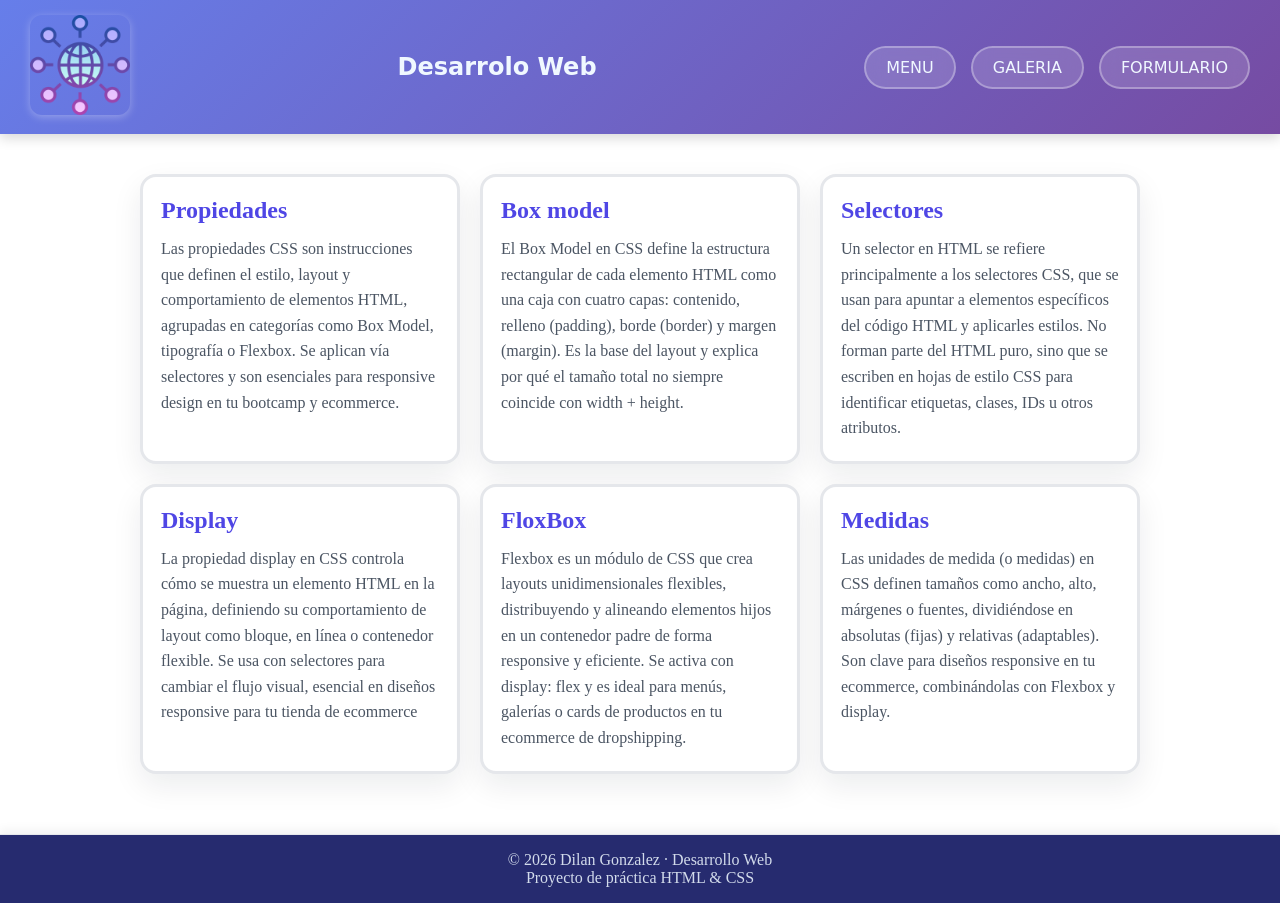
<file: HTML/index.html>
<!doctype html>
<html lang="en">
  <head>
    <meta charset="UTF-8" />
    <meta name="viewport" content="width=device-width, initial-scale=1.0" />
    <title>Home</title>
    <link rel="stylesheet" href="/CSS/style.css" />
  </head>
  <body>
    <header class="encabezado">
      <div class="logo">
        <img
          src="/IMAGENES/conexion-global.png"
          alt="conexion"
          class="logo-img"
        />
      </div>
      <h1 class="titulo">Desarrolo Web</h1>
      <nav class="menu-nav">
        <a href="/HTML/index.html" class="menu-link">MENU</a>
        <a href="/HTML/galeria.html" class="menu-link">GALERIA</a>
        <a href="/HTML/formulario,.html" class="menu-link">FORMULARIO</a>
      </nav>
    </header>
    <main class="contenido">
      <section class="contenedor_tarjetas">
        <article class="tarjeta">
          <h2>Propiedades</h2>
          <p>
            Las propiedades CSS son instrucciones que definen el estilo, layout
            y comportamiento de elementos HTML, agrupadas en categorías como Box
            Model, tipografía o Flexbox. Se aplican vía selectores y son
            esenciales para responsive design en tu bootcamp y ecommerce.
          </p>
        </article>

        <article class="tarjeta">
          <h2 class="sub-titulos">Box model</h2>
          <p>
            El Box Model en CSS define la estructura rectangular de cada
            elemento HTML como una caja con cuatro capas: contenido, relleno
            (padding), borde (border) y margen (margin). Es la base del layout y
            explica por qué el tamaño total no siempre coincide con width +
            height.
          </p>
        </article>

        <article class="tarjeta">
          <h2 class="sub-titulos">Selectores</h2>
          <p>
            Un selector en HTML se refiere principalmente a los selectores CSS,
            que se usan para apuntar a elementos específicos del código HTML y
            aplicarles estilos. No forman parte del HTML puro, sino que se
            escriben en hojas de estilo CSS para identificar etiquetas, clases,
            IDs u otros atributos.
          </p>
        </article>

        <article class="tarjeta">
          <h2 class="sub-titulos">Display</h2>
          <p>
            La propiedad display en CSS controla cómo se muestra un elemento
            HTML en la página, definiendo su comportamiento de layout como
            bloque, en línea o contenedor flexible. Se usa con selectores para
            cambiar el flujo visual, esencial en diseños responsive para tu
            tienda de ecommerce
          </p>
        </article>

        <article class="tarjeta">
          <h2 class="sub-titulos">FloxBox</h2>
          <p>
            Flexbox es un módulo de CSS que crea layouts unidimensionales
            flexibles, distribuyendo y alineando elementos hijos en un
            contenedor padre de forma responsive y eficiente. Se activa con
            display: flex y es ideal para menús, galerías o cards de productos
            en tu ecommerce de dropshipping.
          </p>
        </article>
        <article class="tarjeta">
          <h2 class="sub-titulos">Medidas</h2>
          <p>
            Las unidades de medida (o medidas) en CSS definen tamaños como
            ancho, alto, márgenes o fuentes, dividiéndose en absolutas (fijas) y
            relativas (adaptables). Son clave para diseños responsive en tu
            ecommerce, combinándolas con Flexbox y display.
          </p>
        </article>
      </section>
    </main>
    <footer class="estilo-footer">
      <p>© 2026 Dilan Gonzalez · Desarrollo Web</p>
      <p>Proyecto de práctica HTML &amp; CSS</p>
    </footer>
  </body>
</html>
</file>
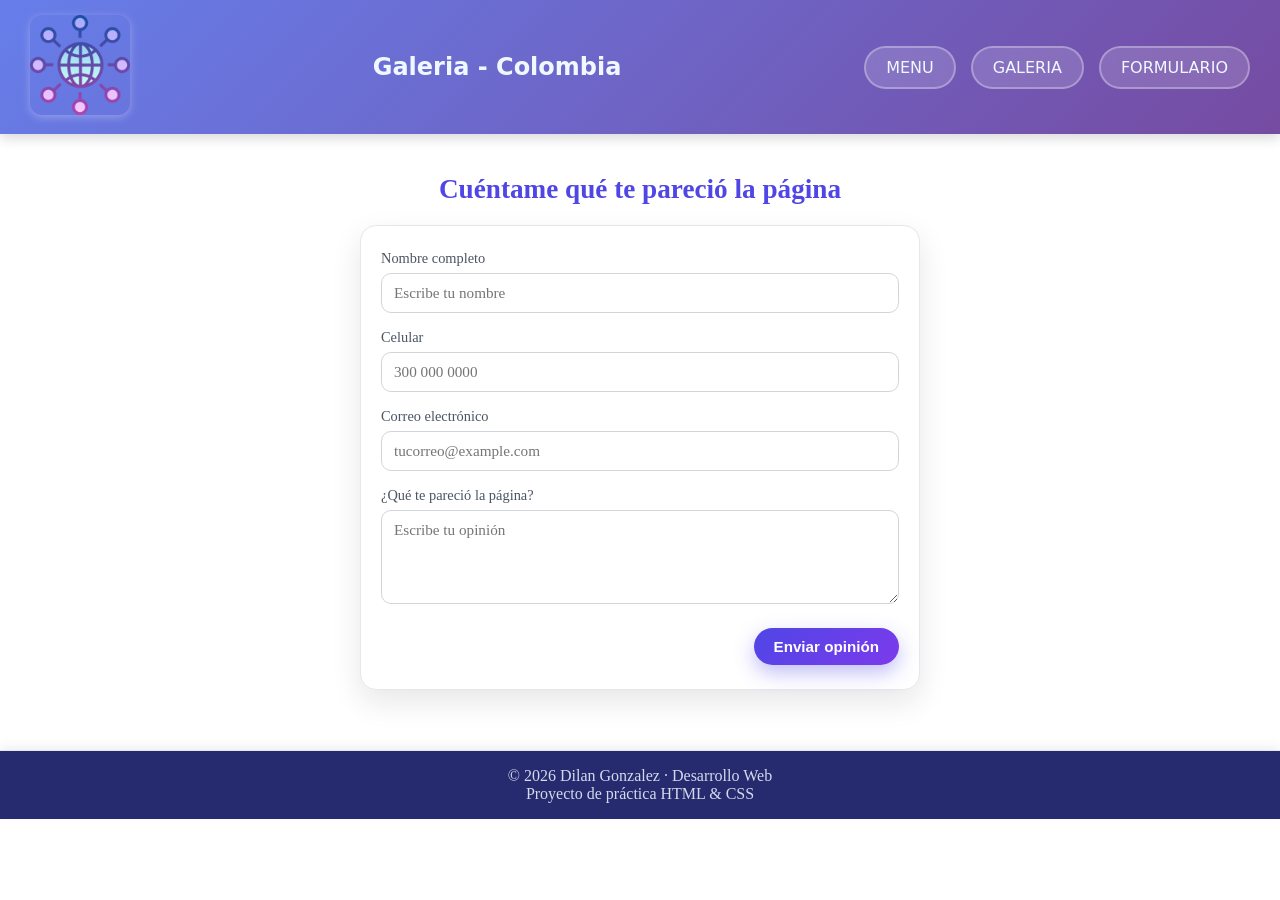
<file: HTML/formulario,.html>
<!doctype html>
<html lang="en">
  <head>
    <meta charset="UTF-8" />
    <meta name="viewport" content="width=device-width, initial-scale=1.0" />
    <title>Galeria</title>
    <link rel="stylesheet" href="/CSS/style.css" />
  </head>
  <body>
    <header class="encabezado">
      <div class="logo">
        <img src="/IMAGENES/conexion-global.png" alt="logo" class="logo-img" />
      </div>
      <h1 class="titulo">Galeria - Colombia</h1>
      <nav class="menu-nav">
        <a href="/HTML/index.html" class="menu-link">MENU</a>
        <a href="/HTML/galeria.html" class="menu-link">GALERIA</a>
        <a href="/HTML/formulario,.html" class="menu-link">FORMULARIO</a>
      </nav>
    </header>

    <main class="contenido">
      <section class="seccion-formulario">
        <h2 class="titulo-formulario">Cuéntame qué te pareció la página</h2>

        <form class="formulario-opinion">
          <div class="grupo-campo">
            <label for="nombre">Nombre completo</label>
            <input
              type="text"
              id="nombre"
              name="nombre"
              placeholder="Escribe tu nombre"
            />
          </div>

          <div class="grupo-campo">
            <label for="celular">Celular</label>
            <input
              type="tel"
              id="celular"
              name="celular"
              placeholder="300 000 0000"
            />
          </div>

          <div class="grupo-campo">
            <label for="correo">Correo electrónico</label>
            <input
              type="email"
              id="correo"
              name="correo"
              placeholder="tucorreo@example.com"
            />
          </div>

          <div class="grupo-campo">
            <label for="opinion">¿Qué te pareció la página?</label>
            <textarea
              id="opinion"
              name="opinion"
              rows="4"
              placeholder="Escribe tu opinión"
            ></textarea>
          </div>

          <button class="btn-enviar">Enviar opinión</button>
        </form>
      </section>
    </main>

    <footer class="estilo-footer">
      <p>© 2026 Dilan Gonzalez · Desarrollo Web</p>
      <p>Proyecto de práctica HTML &amp; CSS</p>
    </footer>
  </body>
</html>
</file>
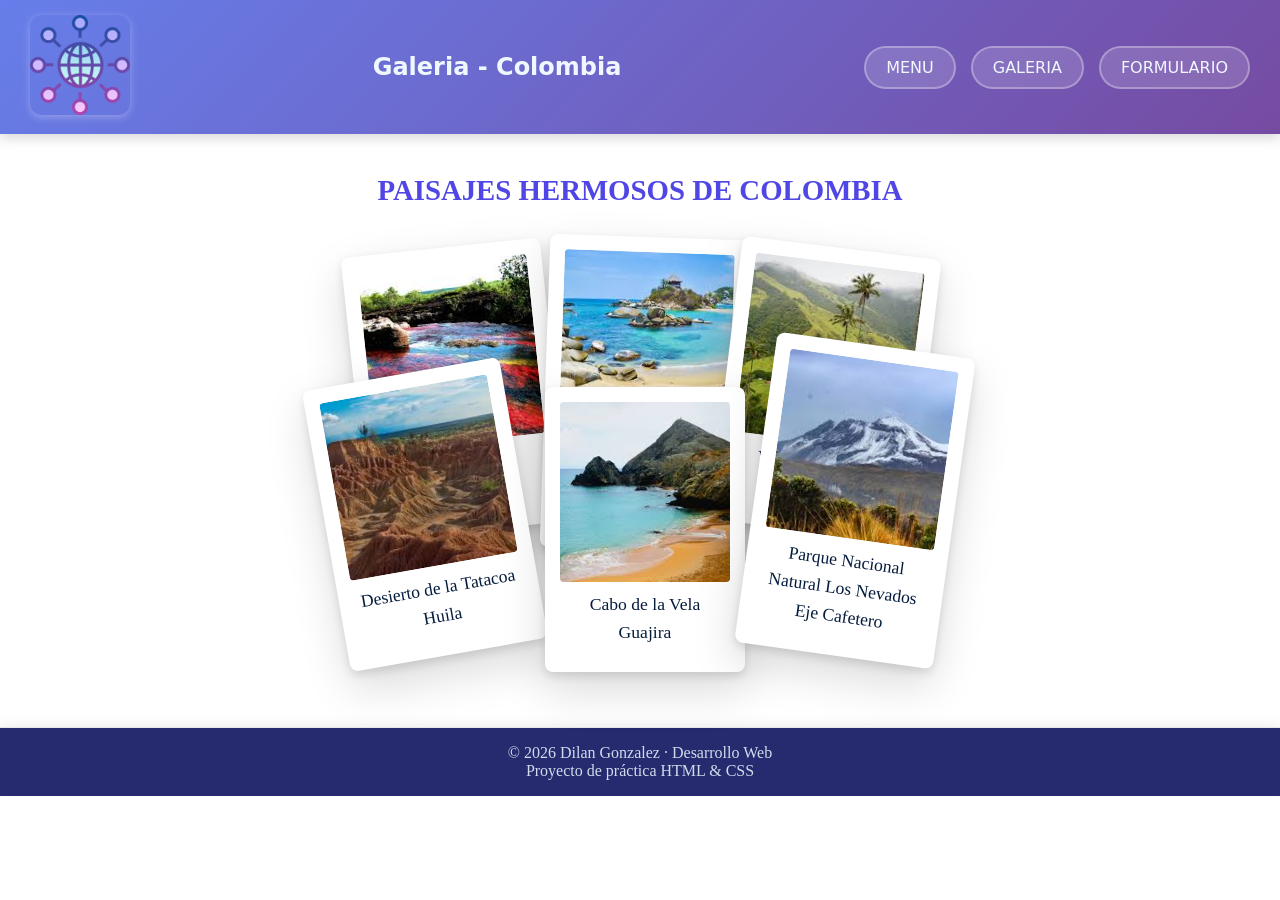
<file: HTML/galeria.html>
<!doctype html>
<html lang="en">
  <head>
    <meta charset="UTF-8" />
    <meta name="viewport" content="width=device-width, initial-scale=1.0" />
    <title>Galeria</title>
    <link rel="stylesheet" href="/CSS/style.css" />
  </head>
  <body>
    <header class="encabezado">
      <div class="logo">
        <img src="/IMAGENES/conexion-global.png" alt="logo" class="logo-img" />
      </div>
      <h1 class="titulo">Galeria - Colombia</h1>
      <nav class="menu-nav">
        <a href="/HTML/index.html" class="menu-link">MENU</a>
        <a href="/HTML/galeria.html" class="menu-link">GALERIA</a>
        <a href="/HTML/formulario,.html" class="menu-link">FORMULARIO</a>
      </nav>
    </header>

    <main class="contenido">
      <section class="galeria-polaroid">
        <h2 class="titulo-galeria">PAISAJES HERMOSOS DE COLOMBIA</h2>

        <div class="contenedor-polaroid">
          <figure class="polaroid polaroid-1">
            <img src="/IMAGENES/Cano Cristales.jpg" alt="Cano Cristales" />
            <figcaption>Caño Cristales<br /><span>Meta</span></figcaption>
          </figure>

          <figure class="polaroid polaroid-2">
            <img src="/IMAGENES/tairona.jpg" alt="Tayrona" />
            <figcaption>
              Nacional Natural Tayrona <br /><spam>Magdalena</spam>
            </figcaption>
          </figure>

          <figure class="polaroid polaroid-3">
            <img src="/IMAGENES/cocora.jpg" alt="Valle del Cocora" />
            <figcaption>Valle del Cocora <br /><spam>Quindío</spam></figcaption>
          </figure>

          <figure class="polaroid polaroid-4">
            <img src="/IMAGENES/tatacoa.jpg" alt="Desierto de la Tatacoa" />
            <figcaption>
              Desierto de la Tatacoa <br /><spam>Huila</spam>
            </figcaption>
          </figure>

          <figure class="polaroid polaroid-5">
            <img src="/IMAGENES/cabo de la vela.jpg" alt="Cabo de la Vela" />
            <figcaption>Cabo de la Vela <br /><spam>Guajira</spam></figcaption>
          </figure>

          <figure class="polaroid polaroid-6">
            <img
              src="/IMAGENES/los nevados.jpg"
              alt="Parque Nacional Natural Los Nevados"
            />
            <figcaption>
              Parque Nacional Natural Los Nevados<br /><spam>Eje Cafetero</spam>
            </figcaption>
          </figure>
        </div>
      </section>
    </main>
    <footer class="estilo-footer">
      <p>© 2026 Dilan Gonzalez · Desarrollo Web</p>
      <p>Proyecto de práctica HTML &amp; CSS</p>
    </footer>
  </body>
</html>
</file>
<file: CSS/style.css>
* {
  margin: 0;
  padding: 0;
  box-sizing: border-box;
}
.encabezado {
    background: linear-gradient(135deg, #667eea 0%, #764ba2 100%);
    padding: 15px 30px;
    display: flex;
    align-items: center;
    justify-content: space-between;
    box-shadow: 0 4px 12px rgba(0, 0, 0, 0.155);
}
.logo-img {


  width: 100px;
  height: 100px;
  border-radius: 12px;
  box-shadow: 0 2px 8px rgba(255, 255, 255, 0.3);
}


.titulo {
    font-family: system-ui, -apple-system, BlinkMacSystemFont, 'Segoe UI', Roboto, Oxygen, Ubuntu, Cantarell, 'Open Sans', 'Helvetica Neue', sans-serif;
    font-size: 1.5rem;
    color: aliceblue;
    text-align: center;
}


.menu-nav {
    display: flex;
    gap: 15px;
}


.menu-link {
    display: inline-block;
    padding: 10px 20px;
    background: rgba(255, 255, 255, 0.15);
    color: aliceblue;
    text-decoration: none;
    font-family: system-ui, -apple-system, BlinkMacSystemFont, 'Segoe UI', Roboto, Oxygen, Ubuntu, Cantarell, 'Open Sans', 'Helvetica Neue', sans-serif;
    font-size: 1rem;
    border-radius: 25px;
    border: 2px solid rgba(255, 255, 255, 0.3);
    backdrop-filter: blur(10px);
    transition: all 0.3s ease;
}


.menu-link:hover {
    background: rgba(255, 255, 255, 0.25);
    border-color: rgba(255, 255, 255, 0.5);
    transform: translateY(-2px);
    box-shadow: 0 6px 20px rgba(0, 0, 0, 0.2);
}


.contenido {
    max-width: 1100px;
    margin: 40px auto 60px;
    padding: 0 20px;
}


.contenedor_tarjetas {
    display: flex;
    flex-wrap: wrap;
    gap: 20px;
    justify-content: center;
}


.tarjeta {
    background-color: white;
    border-radius: 16px;
    padding: 20px 18px;
    border: 3px solid #e5e7eb;
    box-shadow: 0 12px 30px #0f172a14;
    max-width: 320px;
    transition: transform 0.25s ease, box-shadow 0.25s ease;


}


.tarjeta:hover {
    transform: translateY(-6px);
    box-shadow: 0 18px 40px #0f172a2e;
}


.tarjeta h2 {
    font-size: 1.5rem;
    margin-bottom: 12px;
    color:  #4f46e5;
}


.titulo-galeria {
    font-size: 1.8rem;
    text-align: center;
    color: #4f46e5;
    margin-bottom: 40px;


}


.tarjeta p {
    font-size: 1rem;
    color: #4b5563;
    line-height: 1.6;
}


.contenedor-polaroid {
    position: relative;
    width: 650px;
    height: 420px;
    margin: 0 auto;
}


.polaroid {
    position: absolute;
    width: 200px;
    background-color: #ffffff;
    padding: 15px 15px 26px;
    border-radius: 8px;
    box-shadow:
    0 18px 45px rgba(0, 0, 0, 0.15),
    0 4px 10px rgba(0, 0, 0, 0.12);
    text-align: center;
    transition: transform 0.25s ease, box-shadow 0.25s ease;
    cursor: pointer;
}


.polaroid img {
    width: 100%;
    height: 180px;
    object-fit: cover;
    border-radius: 4px;
    display: block;
}


.polaroid figcaption {
    font-size: 1.1rem;
    margin-top: 8px;
    color: #051c3d;
    line-height: 1.6;
}


.polaroid-1 {
    top: 0;
    left: 40px;
    transform: rotate(-6deg);
}


.polaroid-2 {
    top: -10px;
    left: 230px;
    transform: rotate(2deg);
}


.polaroid-3 {
    top: 0;
    right: 40px;
    transform: rotate(7deg);
}


.polaroid-4 {
    bottom: 10px;
    left: 10px;
    transform: rotate(-10deg);
}


.polaroid-5 {
    bottom: -5px;
    left: 230px;
    transform: rotate(0deg);
}


.polaroid-6 {
    bottom: 10px;
    right: 10px;
    transform: rotate(8deg);
}


.polaroid:hover {
  transform: translateY(-10px) scale(1.03) rotate(0deg);
  box-shadow:
    0 25px 60px rgba(0, 0, 0, 0.25),
    0 8px 18px rgba(0, 0, 0, 0.18);
  z-index: 10;
}


.seccion-formulario {
  max-width: 600px;
  margin: 40px auto 60px;
  padding: 0 20px;
  text-align: center;
}


.titulo-formulario {
  font-size: 1.7rem;
  color: #4f46e5;
  margin-bottom: 20px;
}


.formulario-opinion {
  background: #ffffff;
  border-radius: 16px;
  padding: 24px 20px;
  box-shadow: 0 12px 30px rgba(15, 23, 42, 0.10);
  border: 1px solid #e5e7eb;
  display: flex;
  flex-direction: column;
  gap: 16px;
}


.grupo-campo {
  text-align: left;
  display: flex;
  flex-direction: column;
  gap: 6px;
}


.grupo-campo label {
  font-size: 0.9rem;
  color: #4b5563;
}


.formulario-opinion input,
.formulario-opinion textarea {
  font-family: inherit;
  font-size: 0.95rem;
  padding: 10px 12px;
  border-radius: 10px;
  border: 1px solid #d1d5db;
  outline: none;
  transition: border-color 0.2s ease, box-shadow 0.2s ease;
}


.textarea {
  resize: vertical;
  max-width: 50px;
  max-height: 100px;
}


.formulario-opinion input:focus,
.formulario-opinion textarea:focus {
  border-color: #4f46e5;
  box-shadow: 0 0 0 3px rgba(79, 70, 229, 0.20);
}



.btn-enviar {
  align-self: flex-end;      
  margin-top: 8px;
  padding: 10px 20px;
  border-radius: 999px;
  border: none;
  background: linear-gradient(135deg, #4f46e5, #7c3aed);
  color: #ffffff;
  font-size: 0.95rem;
  font-weight: 600;
  cursor: pointer;
  box-shadow: 0 8px 20px rgba(79, 70, 229, 0.35);
  transition: transform 0.2s ease, box-shadow 0.2s ease, opacity 0.2s ease;
}


.btn-enviar:hover {
  transform: translateY(-2px);
  box-shadow: 0 12px 30px rgba(79, 70, 229, 0.45);
  opacity: 0.95;
}


.estilo-footer {
  margin-top: 40px;
  padding: 16px 10px;
  text-align: center;
  font-size: 1rem;
  color: #d2dbeb;
  background: #262b6f;
  border-top: 1px solid #e5e7eb;
  box-shadow: 0 -4px 10px rgba(15, 23, 42, 0.06);
}


/* ========================= */
/*   MEDIA QUERIES MOBILE    */
/* ========================= */

/* Pantallas pequeñas: hasta 768px */
@media (max-width: 768px) {  /* <=- MEDIA QUERY PRINCIPAL PARA TABLET / MÓVIL -=> */

  .encabezado {
    flex-direction: column;
    align-items: center;
    gap: 10px;
    text-align: center;
  }

  .logo-img {
    width: 80px;
    height: 80px;
  }

  .titulo {
    font-size: 1.3rem;
  }

  .menu-nav {
    flex-wrap: wrap;
    justify-content: center;
  }

  .menu-link {
    padding: 8px 14px;
    font-size: 0.9rem;
  }

  .contenido {
    margin: 20px auto 40px;
    padding: 0 12px;
  }

  .contenedor-polaroid {
    /* polaroids en una sola columna apiladas */
    position: static;
    width: 100%;
    height: auto;
    display: flex;
    flex-direction: column;
    gap: 16px;
    align-items: center;
  }

  .polaroid {
    position: static;
    width: 90%;
    max-width: 320px;
    transform: none;
  }

  /* anulamos posiciones individuales en móvil */
  .polaroid-1,
  .polaroid-2,
  .polaroid-3,
  .polaroid-4,
  .polaroid-5,
  .polaroid-6 {
    top: auto;
    left: auto;
    right: auto;
    bottom: auto;
  }

  .seccion-formulario {
    margin: 30px auto 40px;
    padding: 0 12px;
  }

  .titulo-formulario {
    font-size: 1.4rem;
  }

  .btn-enviar {
    align-self: center;
    width: 100%;
    max-width: 260px;
  }

  .estilo-footer {
    font-size: 0.9rem;
    padding: 14px 8px;
  }
}

/* Pantallas muy pequeñas: hasta 480px */
@media (max-width: 480px) {  /* <=- MEDIA QUERY EXTRA PARA MÓVILES PEQUEÑOS -=> */

  .titulo {
    font-size: 1.1rem;
  }

  .titulo-galeria {
    font-size: 1.4rem;
    margin-bottom: 24px;
  }

  .tarjeta {
    max-width: 100%;
  }

  .tarjeta h2 {
    font-size: 1.3rem;
  }

  .tarjeta p {
    font-size: 0.95rem;
  }

  .polaroid figcaption {
    font-size: 1rem;
  }

  .formulario-opinion {
    padding: 18px 14px;
  }

  .grupo-campo label {
    font-size: 0.85rem;
  }

  .formulario-opinion input,
  .formulario-opinion textarea {
    font-size: 0.9rem;
  }

  .titulo-formulario {
    font-size: 1.3rem;
  }
}
</file>
